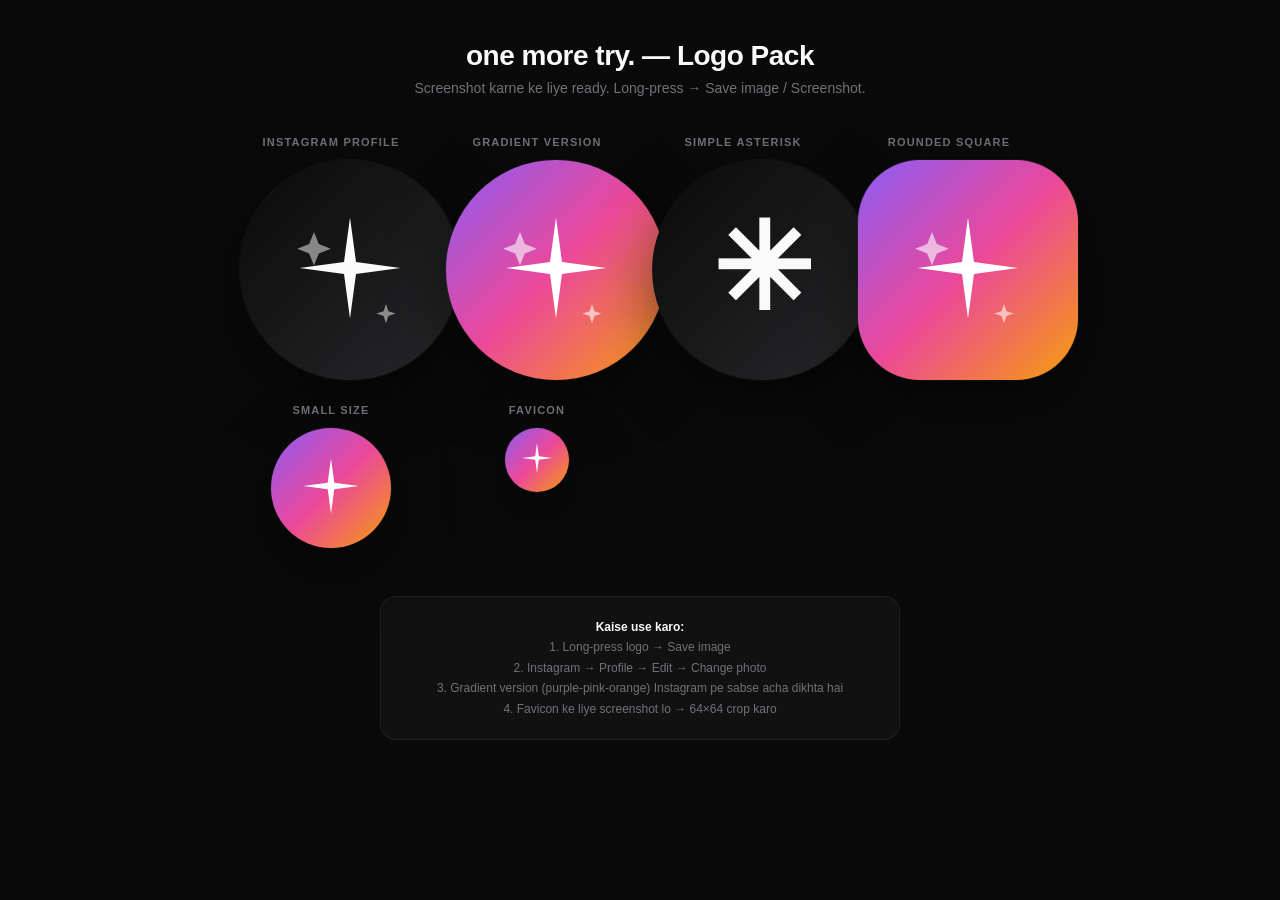
<file: logo.html>
<!DOCTYPE html>
<html lang="en">
<head>
<meta charset="UTF-8">
<meta name="viewport" content="width=device-width,initial-scale=1">
<title>one more try. — Logo Pack</title>
<style>
  *{box-sizing:border-box;margin:0;padding:0}
  body{
    font-family:-apple-system,BlinkMacSystemFont,"Segoe UI",Inter,sans-serif;
    background:#0a0a0a;color:#fafafa;
    padding:40px 20px;min-height:100vh;
  }
  h1{font-size:28px;font-weight:900;letter-spacing:-.5px;text-align:center;margin-bottom:8px}
  .sub{text-align:center;color:#71717a;font-size:14px;margin-bottom:40px}
  .grid{
    display:grid;
    grid-template-columns:repeat(auto-fit,minmax(180px,1fr));
    gap:24px;max-width:800px;margin:0 auto;
  }
  .cell{text-align:center}
  .label{
    font-size:11px;font-weight:800;letter-spacing:1.2px;text-transform:uppercase;
    color:#71717a;margin-bottom:12px;
  }
  .logo-wrap{
    display:inline-flex;align-items:center;justify-content:center;
    border-radius:50%;overflow:hidden;
    box-shadow:0 20px 60px rgba(0,0,0,.5),0 0 0 1px rgba(255,255,255,.05);
  }
  .logo-wrap.square{border-radius:22%}
  .logo-wrap.rounded{border-radius:28%}

  /* Instagram size */
  .size-ig{width:220px;height:220px;font-size:120px}

  /* Small */
  .size-sm{width:120px;height:120px;font-size:66px}

  /* Favicon */
  .size-fav{width:64px;height:64px;font-size:36px}

  /* Dark variant */
  .logo-dark{background:linear-gradient(135deg,#fafafa 0%,#e4e4e7 100%);color:#0a0a0a}
  /* Light variant */
  .logo-light{background:linear-gradient(135deg,#0a0a0a 0%,#27272a 100%);color:#fafafa}

  /* Accent variant */
  .logo-accent{background:linear-gradient(135deg,#8b5cf6 0%,#ec4899 50%,#f59e0b 100%);color:#fff}

  .mark{
    font-weight:900;line-height:1;
    font-family:-apple-system,BlinkMacSystemFont,sans-serif;
    display:block;
    transform:translateY(-2px);
  }
  .mark svg{width:1em;height:1em;display:block}
  .note{
    text-align:center;margin-top:48px;color:#71717a;font-size:12px;
    line-height:1.7;max-width:520px;margin-left:auto;margin-right:auto;
    padding:20px;background:rgba(255,255,255,.03);border-radius:16px;
    border:1px solid rgba(255,255,255,.06);
  }
  .note b{color:#fafafa}
</style>
</head>
<body>

<h1>one more try. — Logo Pack</h1>
<p class="sub">Screenshot karne ke liye ready. Long-press → Save image / Screenshot.</p>

<div class="grid">

  <!-- Primary — Instagram profile -->
  <div class="cell">
    <div class="label">Instagram Profile</div>
    <div class="logo-wrap size-ig logo-light">
      <span class="mark">
        <svg viewBox="0 0 100 100" fill="currentColor">
          <path d="M50 8 L55 45 L92 50 L55 55 L50 92 L45 55 L8 50 L45 45 Z"/>
          <path d="M20 20 L24 30 L34 34 L24 38 L20 48 L16 38 L6 34 L16 30 Z" opacity=".5"/>
          <path d="M80 80 L82 86 L88 88 L82 90 L80 96 L78 90 L72 88 L78 86 Z" opacity=".5"/>
        </svg>
      </span>
    </div>
  </div>

  <!-- Accent version -->
  <div class="cell">
    <div class="label">Gradient Version</div>
    <div class="logo-wrap size-ig logo-accent">
      <span class="mark">
        <svg viewBox="0 0 100 100" fill="currentColor">
          <path d="M50 8 L55 45 L92 50 L55 55 L50 92 L45 55 L8 50 L45 45 Z"/>
          <path d="M20 20 L24 30 L34 34 L24 38 L20 48 L16 38 L6 34 L16 30 Z" opacity=".6"/>
          <path d="M80 80 L82 86 L88 88 L82 90 L80 96 L78 90 L72 88 L78 86 Z" opacity=".6"/>
        </svg>
      </span>
    </div>
  </div>

  <!-- Simple asterisk -->
  <div class="cell">
    <div class="label">Simple Asterisk</div>
    <div class="logo-wrap size-ig logo-light">
      <span class="mark" style="font-size:1em">✳</span>
    </div>
  </div>

  <!-- Square rounded (app icon) -->
  <div class="cell">
    <div class="label">Rounded Square</div>
    <div class="logo-wrap size-ig rounded logo-accent">
      <span class="mark">
        <svg viewBox="0 0 100 100" fill="currentColor">
          <path d="M50 8 L55 45 L92 50 L55 55 L50 92 L45 55 L8 50 L45 45 Z"/>
          <path d="M20 20 L24 30 L34 34 L24 38 L20 48 L16 38 L6 34 L16 30 Z" opacity=".6"/>
          <path d="M80 80 L82 86 L88 88 L82 90 L80 96 L78 90 L72 88 L78 86 Z" opacity=".6"/>
        </svg>
      </span>
    </div>
  </div>

  <!-- Small preview -->
  <div class="cell">
    <div class="label">Small Size</div>
    <div class="logo-wrap size-sm logo-accent">
      <span class="mark">
        <svg viewBox="0 0 100 100" fill="currentColor">
          <path d="M50 8 L55 45 L92 50 L55 55 L50 92 L45 55 L8 50 L45 45 Z"/>
        </svg>
      </span>
    </div>
  </div>

  <!-- Favicon -->
  <div class="cell">
    <div class="label">Favicon</div>
    <div class="logo-wrap size-fav logo-accent">
      <span class="mark">
        <svg viewBox="0 0 100 100" fill="currentColor">
          <path d="M50 8 L55 45 L92 50 L55 55 L50 92 L45 55 L8 50 L45 45 Z"/>
        </svg>
      </span>
    </div>
  </div>

</div>

<div class="note">
  <b>Kaise use karo:</b><br>
  1. Long-press logo → Save image<br>
  2. Instagram → Profile → Edit → Change photo<br>
  3. Gradient version (purple-pink-orange) Instagram pe sabse acha dikhta hai<br>
  4. Favicon ke liye screenshot lo → 64×64 crop karo
</div>

</body>
</html>
</file>
